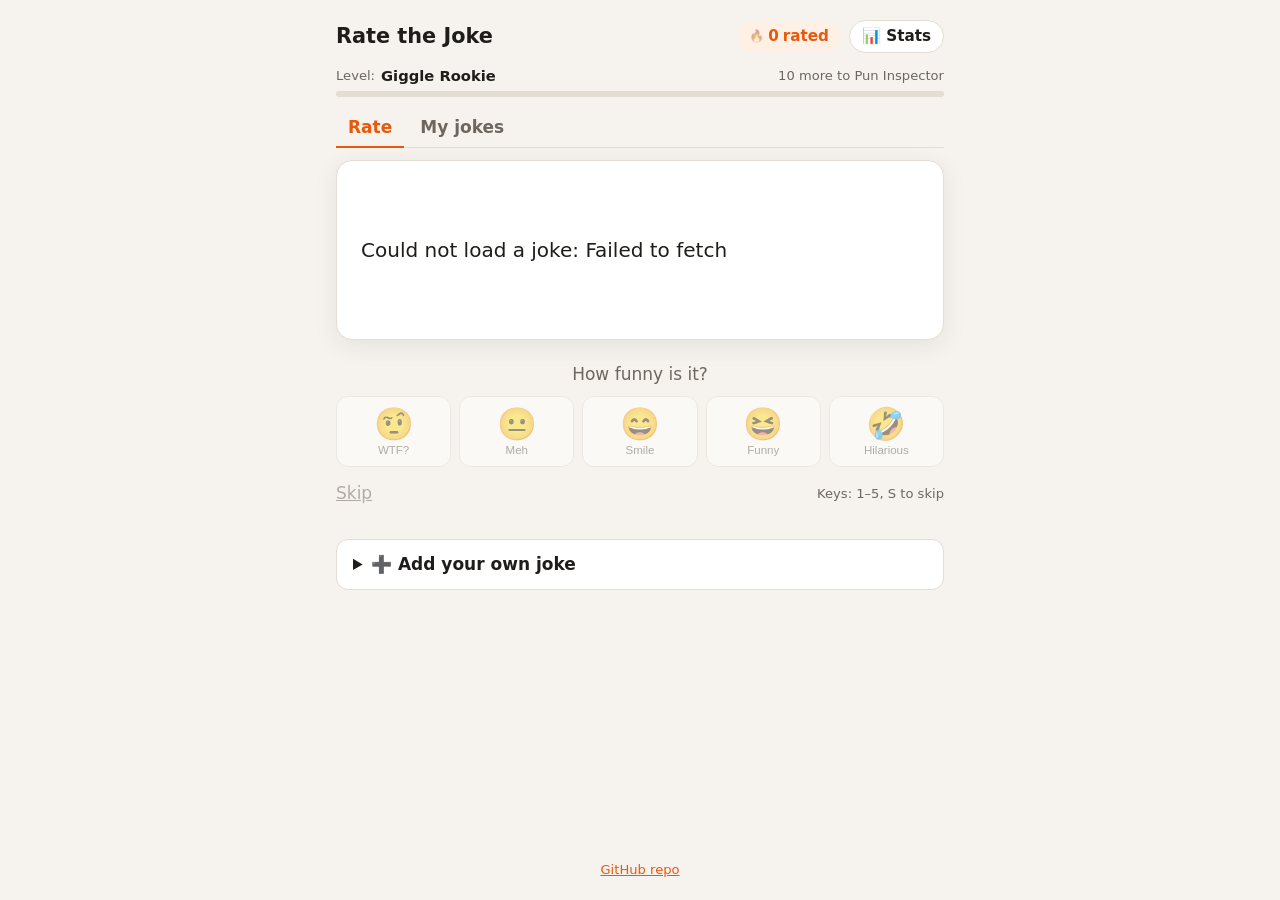
<file: docs/index.html>
<!doctype html>
<html lang="en">
<head>
  <meta charset="utf-8">
  <meta name="viewport" content="width=device-width, initial-scale=1">
  <title>Rate the Joke</title>
  <link rel="stylesheet" href="style.css">
</head>
<body>
  <header class="top">
    <h1>Rate the Joke</h1>
    <div class="top-right">
      <div class="counter" title="Jokes you have rated">
        <span id="fire" class="fire lvl-0">🔥</span><span id="count">0</span> rated
      </div>
      <a class="pill" href="stats.html">📊 Stats</a>
    </div>
  </header>

  <main>
    <div id="setup" class="notice" hidden>
      The app is not connected yet: fill in <code>docs/config.js</code>.
    </div>

    <div class="level">
      <div class="level-row">
        <span class="who">
          <span class="hint">Level:</span> <strong id="level-name">Giggle Rookie</strong>
          <button id="me-name" class="name-btn" title="Change your nickname" hidden></button>
          <form id="name-form" class="name-form" hidden>
            <input id="name-input" maxlength="24" placeholder="Nickname (empty = random)" aria-label="Nickname">
            <button type="submit" class="primary small">Save</button>
            <button type="button" id="name-cancel" class="link">Cancel</button>
          </form>
        </span>
        <span id="level-next" class="hint"></span>
      </div>
      <div class="level-bar"><div id="level-fill"></div></div>
    </div>

    <nav class="tabs" role="tablist">
      <button id="tab-rate" class="tab active" role="tab" aria-selected="true">Rate</button>
      <button id="tab-mine" class="tab" role="tab" aria-selected="false">My jokes</button>
    </nav>

    <div id="welcome" class="ping" hidden>
      <span>👋 You'll appear on the leaderboard as <strong id="welcome-name"></strong>.</span>
      <button id="welcome-pick" class="link">Pick a nickname</button>
      <button id="welcome-keep" class="link">Keep it</button>
      <button id="welcome-close" class="close" title="Close" aria-label="Close">×</button>
    </div>

    <div id="nudge" class="ping" hidden>
      <span>💡 Do you know a good joke?</span>
      <button id="nudge-add" class="link">Add your own!</button>
      <button id="nudge-close" class="close" title="Close" aria-label="Close">×</button>
    </div>

    <div id="ping" class="ping" hidden>
      <span id="ping-text"></span>
      <button id="ping-view" class="link">View</button>
      <button id="ping-mute" class="link" title="Stop these notices">🔕 Mute</button>
      <button id="ping-close" class="close" title="Close" aria-label="Close">×</button>
    </div>

    <section id="view-rate">
      <section id="card" class="card" aria-live="polite">
        <p id="joke" class="joke">Loading…</p>
        <div id="reveal" class="reveal" hidden></div>
      </section>

      <p class="question">How funny is it?</p>
      <div id="scale" class="scale" role="group" aria-label="Funniness from 1 to 5">
        <button data-score="1" title="WTF? Not even a joke (1)"><span>🤨</span><small>WTF?</small></button>
        <button data-score="2" title="Meh (2)"><span>😐</span><small>Meh</small></button>
        <button data-score="3" title="Made me smile (3)"><span>😄</span><small>Smile</small></button>
        <button data-score="4" title="Funny (4)"><span>😆</span><small>Funny</small></button>
        <button data-score="5" title="Hilarious (5)"><span>🤣</span><small>Hilarious</small></button>
      </div>
      <div class="actions">
        <button id="skip" class="link">Skip</button>
        <span class="hint">Keys: 1–5, S to skip</span>
      </div>

      <details id="add" class="add">
        <summary>➕ Add your own joke</summary>
        <form id="add-form">
          <textarea id="add-text" maxlength="500" rows="4" required
            placeholder="Your joke (up to 500 characters)"></textarea>
          <div class="add-row">
            <span id="add-len" class="hint">0 / 500</span>
            <button type="submit" class="primary">Submit</button>
          </div>
        </form>
      </details>
    </section>

    <section id="view-mine" hidden>
      <p id="mine-summary" class="summary">Loading…</p>
      <ul id="mine-list" class="mine"></ul>
      <p class="hint">You never get your own jokes to rate. With at least 2 rated jokes you join the
        <a href="stats.html#comedians">Top comedians</a> board.</p>
      <label class="hint mute-toggle"><input type="checkbox" id="mute-box"> Mute notices about new ratings</label>
    </section>
  </main>

  <footer><a class="gh" href="https://github.com/ampapacek/joke-generation" target="_blank" rel="noopener">GitHub repo</a></footer>

  <div id="toast" class="toast" hidden></div>

  <script src="config.js"></script>
  <script src="api.js"></script>
  <script src="app.js"></script>
</body>
</html>
</file>
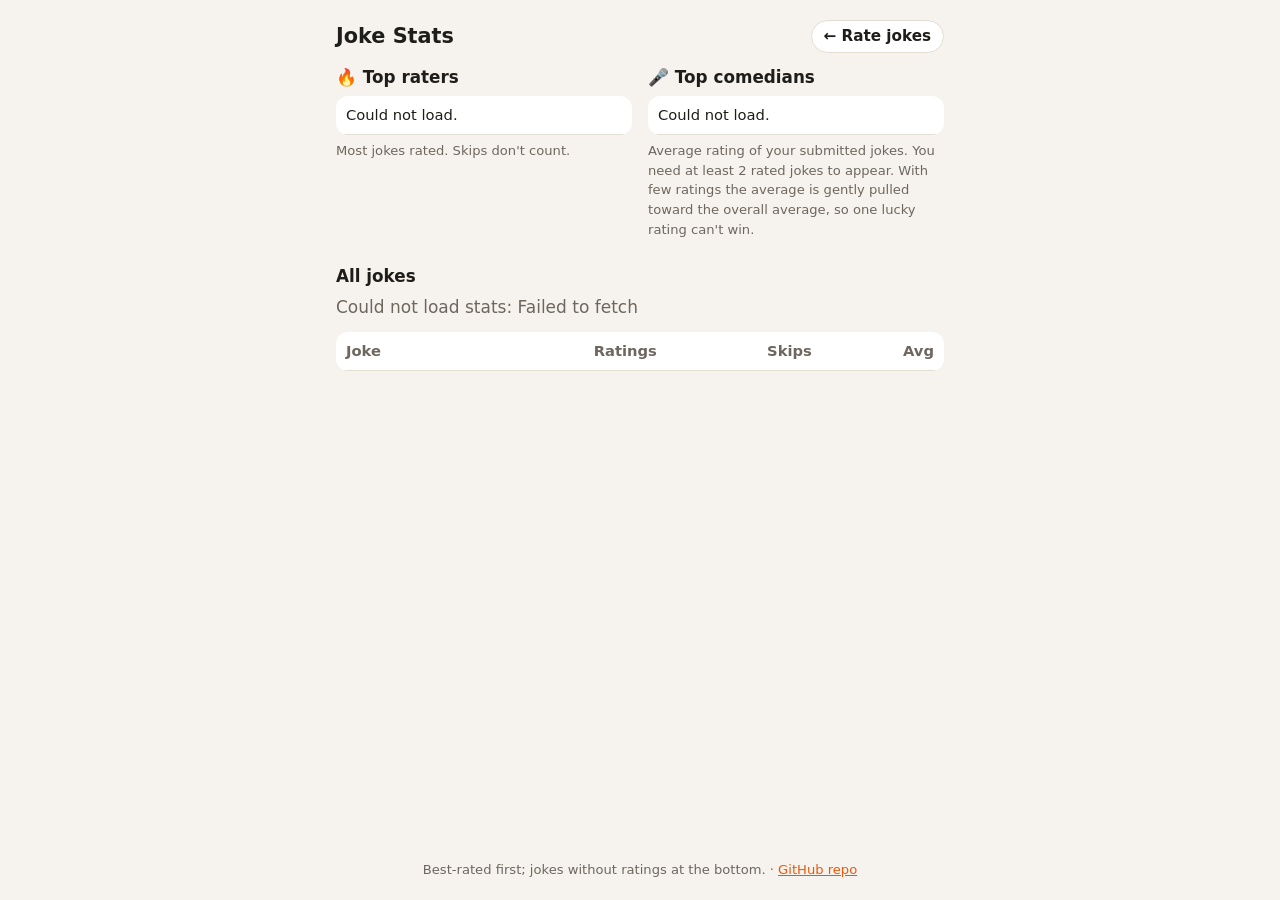
<file: docs/stats.html>
<!doctype html>
<html lang="en">
<head>
  <meta charset="utf-8">
  <meta name="viewport" content="width=device-width, initial-scale=1">
  <title>Joke Stats</title>
  <link rel="stylesheet" href="style.css">
</head>
<body>
  <header class="top">
    <h1>Joke Stats</h1>
    <a class="pill" href="index.html">← Rate jokes</a>
  </header>
  <main>
    <p id="me" class="summary"></p>
    <div class="boards">
      <section>
        <h2>🔥 Top raters</h2>
        <table><tbody id="raters"><tr><td>Loading…</td></tr></tbody></table>
        <p class="hint note">Most jokes rated. Skips don't count.</p>
      </section>
      <section id="comedians">
        <h2>🎤 Top comedians</h2>
        <table><tbody id="comics"><tr><td>Loading…</td></tr></tbody></table>
        <p class="hint note">Average rating of your submitted jokes. You need at least 2 rated jokes to appear.
          With few ratings the average is gently pulled toward the overall average, so one lucky rating can't win.</p>
      </section>
    </div>

    <h2 class="jokes-title">All jokes</h2>
    <div class="stats-bar">
      <p id="summary" class="summary">Loading…</p>
      <button id="csv" class="pill" hidden>⬇ Download CSV</button>
    </div>
    <table>
      <thead>
        <tr><th>Joke</th><th class="num">Ratings</th><th class="num">Skips</th><th class="num">Avg</th></tr>
      </thead>
      <tbody id="rows"></tbody>
    </table>
  </main>
  <footer>Best-rated first; jokes without ratings at the bottom. · <a class="gh" href="https://github.com/ampapacek/joke-generation" target="_blank" rel="noopener">GitHub repo</a></footer>

  <script src="config.js"></script>
  <script src="api.js"></script>
  <script>
    // Leaderboards
    (async function () {
      if (!JokesApi.configured) return;
      JokesApi.progress()
        .then((p) => { if (p) document.getElementById("me").textContent = `You appear as ${p.name}. (Change it on the rating page with ✏️.)`; })
        .catch(() => {});
      let rows;
      try { rows = await JokesApi.leaderboards(); }
      catch (e) {
        for (const id of ["raters", "comics"]) document.getElementById(id).innerHTML = "<tr><td>Could not load.</td></tr>";
        return;
      }
      const medal = (rk) => ["🥇", "🥈", "🥉"][rk - 1] || rk + ".";
      function fill(id, board, cells, empty) {
        const tbody = document.getElementById(id);
        tbody.innerHTML = "";
        const list = rows.filter((r) => r.board === board);
        if (!list.length) { tbody.innerHTML = `<tr><td>${empty}</td></tr>`; return; }
        let prev = 0;
        for (const r of list) {
          const rk = Number(r.rank);
          if (rk > prev + 1 && rk > 10) {
            const gap = document.createElement("tr");
            gap.className = "gap";
            gap.innerHTML = '<td colspan="3">…</td>';
            tbody.appendChild(gap);
          }
          prev = rk;
          const tr = document.createElement("tr");
          if (r.is_me) tr.className = "me";
          [medal(rk), r.name + (r.is_me ? " (you)" : ""), cells(r)].forEach((v, i) => {
            const td = document.createElement("td");
            if (i !== 1) td.className = "num";
            td.textContent = v;
            tr.appendChild(td);
          });
          tbody.appendChild(tr);
        }
      }
      fill("raters", "raters", (r) => r.n_ratings + " rated", "No ratings yet.");
      fill("comics", "comedians",
        (r) => `${Number(r.avg_score).toFixed(2)} · ${r.n_jokes} jokes`,
        "No one yet: needs 2 rated jokes.");
    })();

    (async function () {
      const summary = document.getElementById("summary");
      if (!JokesApi.configured) { summary.textContent = "Not connected: fill in docs/config.js."; return; }
      let rows;
      try { rows = await JokesApi.stats(); }
      catch (e) { summary.textContent = "Could not load stats: " + e.message; return; }
      const total = rows.reduce((s, r) => s + Number(r.n_ratings), 0);
      summary.textContent = `${rows.length} jokes, ${total} ratings in total.`;
      rows.sort((a, b) =>
        (b.avg_score == null ? -1 : Number(b.avg_score)) - (a.avg_score == null ? -1 : Number(a.avg_score))
        || Number(b.n_ratings) - Number(a.n_ratings));
      const csvButton = document.getElementById("csv");
      csvButton.hidden = false;
      csvButton.addEventListener("click", () => {
        const esc = (v) => '"' + String(v ?? "").replace(/"/g, '""') + '"';
        const lines = [["id", "joke", "n_ratings", "n_skips", "avg_score"].join(",")];
        for (const r of rows) lines.push([r.id, esc(r.text), r.n_ratings, r.n_skips, r.avg_score ?? ""].join(","));
        // BOM so Excel opens the UTF-8 file correctly
        const blob = new Blob(["\ufeff" + lines.join("\n") + "\n"], { type: "text/csv;charset=utf-8" });
        const a = document.createElement("a");
        a.href = URL.createObjectURL(blob);
        a.download = "joke_ratings_" + new Date().toISOString().slice(0, 10) + ".csv";
        a.click();
        URL.revokeObjectURL(a.href);
      });
      const tbody = document.getElementById("rows");
      for (const r of rows) {
        const tr = document.createElement("tr");
        const cells = [r.text, r.n_ratings, r.n_skips, r.avg_score == null ? "–" : Number(r.avg_score).toFixed(2)];
        cells.forEach((v, i) => {
          const td = document.createElement("td");
          if (i > 0) td.className = "num";
          td.textContent = v;
          tr.appendChild(td);
        });
        tbody.appendChild(tr);
      }
    })();
  </script>
</body>
</html>
</file>
<file: docs/style.css>
:root {
  --bg: #f6f3ee;
  --surface: #ffffff;
  --text: #1f1d1a;
  --muted: #6d675f;
  --border: #e3ddd3;
  --accent: #e8590c;
  --accent-soft: #fff0e6;
  --shadow: 0 6px 24px rgba(40, 30, 10, 0.08);
}
@media (prefers-color-scheme: dark) {
  :root {
    --bg: #17161a;
    --surface: #222127;
    --text: #ece9e4;
    --muted: #a19b92;
    --border: #35333b;
    --accent: #ff8a3d;
    --accent-soft: #3a2a20;
    --shadow: 0 6px 24px rgba(0, 0, 0, 0.35);
  }
}

* { box-sizing: border-box; }
[hidden] { display: none !important; }
body {
  margin: 0;
  background: var(--bg);
  color: var(--text);
  font: 17px/1.5 system-ui, -apple-system, "Segoe UI", sans-serif;
  min-height: 100vh;
  display: flex;
  flex-direction: column;
}
main, .top, footer { width: 100%; max-width: 640px; margin: 0 auto; padding: 0 16px; }
main { flex: 1; }

.top { display: flex; flex-wrap: wrap; gap: 8px; align-items: center; justify-content: space-between; padding-top: 20px; padding-bottom: 12px; }
h1 { font-size: 1.3rem; margin: 0; }
.top-right { display: flex; align-items: center; gap: 8px; }
.pill {
  border: 1px solid var(--border); background: var(--surface); color: var(--text);
  border-radius: 999px; padding: 4px 12px; font-size: 0.95rem; font-weight: 600; text-decoration: none;
}
.pill:hover { border-color: var(--accent); color: var(--accent); }
.counter {
  background: var(--accent-soft); color: var(--accent);
  border-radius: 999px; padding: 4px 12px; font-weight: 600; font-size: 0.95rem;
}
.counter.pop { animation: pop 0.35s ease; }
@keyframes pop { 50% { transform: scale(1.18); } }

.notice { background: var(--accent-soft); border: 1px solid var(--accent); border-radius: 10px; padding: 10px 14px; margin-bottom: 16px; }

.card {
  background: var(--surface); border: 1px solid var(--border); border-radius: 16px;
  box-shadow: var(--shadow); padding: 28px 24px; min-height: 180px;
  display: flex; flex-direction: column; justify-content: center;
}
.card.enter { animation: enter 0.3s ease; }
.card.done { cursor: pointer; }
@keyframes enter { from { opacity: 0; transform: translateY(8px); } }
.joke { font-size: 1.25rem; margin: 0; white-space: pre-wrap; }

.reveal { margin-top: 18px; color: var(--muted); font-size: 0.95rem; }
.bar { height: 8px; background: var(--border); border-radius: 4px; margin: 6px 0; overflow: hidden; }
.bar div { height: 100%; background: var(--accent); border-radius: 4px; transition: width 0.5s ease; }

.question { text-align: center; color: var(--muted); margin: 22px 0 8px; }
.scale { display: grid; grid-template-columns: repeat(5, 1fr); gap: 8px; }
.scale button {
  background: var(--surface); border: 1px solid var(--border); border-radius: 12px;
  padding: 10px 4px; cursor: pointer; color: var(--text);
  display: flex; flex-direction: column; align-items: center; gap: 2px;
  transition: transform 0.1s ease, border-color 0.1s ease;
}
.scale button span { font-size: 2rem; line-height: 1.1; }
.scale button small { font-size: 0.72rem; color: var(--muted); }
.scale button:hover:not(:disabled) { transform: translateY(-3px); border-color: var(--accent); }
.scale button.chosen { border-color: var(--accent); background: var(--accent-soft); transform: scale(1.06); }
.scale button:disabled:not(.chosen) { opacity: 0.5; cursor: default; }

.actions { display: flex; justify-content: space-between; align-items: center; margin-top: 10px; }
.link { background: none; border: none; color: var(--muted); text-decoration: underline; cursor: pointer; font: inherit; padding: 4px 0; }
.link:disabled { opacity: 0.5; cursor: default; }
.hint { color: var(--muted); font-size: 0.82rem; }

.add { margin: 28px 0; background: var(--surface); border: 1px solid var(--border); border-radius: 12px; padding: 12px 16px; }
.add summary { cursor: pointer; font-weight: 600; }
.add textarea {
  width: 100%; margin-top: 12px; padding: 10px; border-radius: 8px;
  border: 1px solid var(--border); background: var(--bg); color: var(--text); font: inherit; resize: vertical;
}
.add-row { display: flex; justify-content: space-between; align-items: center; margin-top: 8px; }
.primary { background: var(--accent); color: #fff; border: none; border-radius: 8px; padding: 8px 18px; font: inherit; font-weight: 600; cursor: pointer; }
.primary:disabled { opacity: 0.6; }

footer { color: var(--muted); font-size: 0.82rem; padding-top: 12px; padding-bottom: 20px; text-align: center; }
footer a, a { color: var(--accent); }

.toast {
  position: fixed; left: 50%; bottom: 24px; transform: translateX(-50%);
  background: var(--text); color: var(--bg); padding: 10px 18px; border-radius: 999px;
  box-shadow: var(--shadow); font-weight: 600; max-width: calc(100% - 32px); text-align: center;
}

table { width: 100%; border-collapse: collapse; background: var(--surface); border-radius: 12px; overflow: hidden; }
th, td { text-align: left; padding: 8px 10px; border-bottom: 1px solid var(--border); vertical-align: top; font-size: 0.92rem; }
th { color: var(--muted); font-weight: 600; }
td.num, th.num { text-align: right; white-space: nowrap; font-variant-numeric: tabular-nums; }
.summary { color: var(--muted); margin: 0; }
.stats-bar { display: flex; flex-wrap: wrap; gap: 8px; align-items: center; justify-content: space-between; margin-bottom: 12px; }
button.pill { font: inherit; font-size: 0.95rem; font-weight: 600; cursor: pointer; }

/* Fire next to the counter grows with the level. */
.counter { display: inline-flex; align-items: center; gap: 4px; }
.fire { display: inline-block; line-height: 1; transform-origin: 50% 90%; transition: font-size 0.3s ease; }
.fire.lvl-0 { font-size: 0.8em; opacity: 0.55; filter: grayscale(0.4); }
.fire.lvl-1 { font-size: 0.95em; }
.fire.lvl-2 { font-size: 1.15em; }
.fire.lvl-3 { font-size: 1.3em; filter: drop-shadow(0 0 4px rgba(255, 120, 0, 0.7)); }
.fire.lvl-4 { font-size: 1.45em; filter: drop-shadow(0 0 6px rgba(255, 100, 0, 0.9)); animation: flicker 1.2s ease-in-out infinite; }
@keyframes flicker {
  0%, 100% { transform: scale(1) rotate(-2deg); }
  50% { transform: scale(1.12) rotate(2deg); }
}

.level { margin-bottom: 12px; }
.level-row { display: flex; flex-wrap: wrap; justify-content: space-between; align-items: baseline; gap: 4px 12px; font-size: 0.92rem; }
.who { display: inline-flex; flex-wrap: wrap; align-items: center; gap: 6px; }
.name-btn { background: none; border: none; padding: 0; font: inherit; font-size: 0.85rem; color: var(--muted); cursor: pointer; }
.name-btn:hover { color: var(--accent); }
.name-form { display: inline-flex; flex-wrap: wrap; align-items: center; gap: 6px; }
.name-form input {
  width: 13em; padding: 4px 8px; border-radius: 8px; border: 1px solid var(--border);
  background: var(--surface); color: var(--text); font: inherit; font-size: 0.9rem;
}
.primary.small { padding: 4px 12px; font-size: 0.9rem; }
.level-bar { height: 6px; background: var(--border); border-radius: 3px; margin-top: 4px; overflow: hidden; }
.level-bar div { height: 100%; width: 0; background: var(--accent); border-radius: 3px; transition: width 0.5s ease; }

.tabs { display: flex; gap: 4px; margin-bottom: 12px; border-bottom: 1px solid var(--border); }
.tab { background: none; border: none; border-bottom: 2px solid transparent; margin-bottom: -1px; padding: 6px 12px; font: inherit; font-weight: 600; color: var(--muted); cursor: pointer; }
.tab.active { color: var(--accent); border-bottom-color: var(--accent); }

.ping { display: flex; flex-wrap: wrap; align-items: center; gap: 4px 12px; font-size: 0.88rem; background: var(--accent-soft); border-radius: 10px; padding: 6px 12px; margin-bottom: 12px; }
.ping span { flex: 1; }
.ping .link { font-size: 0.88rem; }
.ping .close { background: none; border: none; color: var(--muted); font-size: 1.1rem; line-height: 1; padding: 0 2px; cursor: pointer; }
.ping .close:hover { color: var(--text); }

.mine { list-style: none; padding: 0; margin: 0 0 16px; display: flex; flex-direction: column; gap: 10px; }
.mine li { background: var(--surface); border: 1px solid var(--border); border-radius: 12px; padding: 12px 16px; }
.mine p { margin: 0 0 6px; white-space: pre-wrap; }
.mute-toggle { display: flex; align-items: center; gap: 6px; margin-top: 8px; }

.confetti { position: fixed; inset: 0; pointer-events: none; overflow: hidden; z-index: 10; }
.confetti i {
  position: absolute; top: -12px; width: 8px; height: 12px; border-radius: 2px;
  animation: fall 2.2s cubic-bezier(0.3, 0.6, 0.6, 1) forwards;
}
@keyframes fall {
  to { transform: translate(var(--drift), 105vh) rotate(var(--spin)); opacity: 0.8; }
}

/* Leaderboards (stats page) */
.boards { display: grid; grid-template-columns: 1fr 1fr; gap: 16px; margin-bottom: 24px; }
.boards h2 { font-size: 1.05rem; margin: 0 0 6px; }
.boards .note { margin: 6px 0 0; }
tr.me td { background: var(--accent-soft); font-weight: 600; }
tr.gap td { text-align: center; color: var(--muted); padding: 2px; }
h2.jokes-title { font-size: 1.05rem; margin: 0 0 6px; }
@media (max-width: 600px) { .boards { grid-template-columns: 1fr; } }

@media (max-width: 420px) {
  .scale { gap: 6px; }
  .scale button { padding: 8px 2px; }
  .scale button span { font-size: 1.7rem; }
  .scale button small { font-size: 0.62rem; }
  .card { padding: 22px 18px; }
}
</file>
